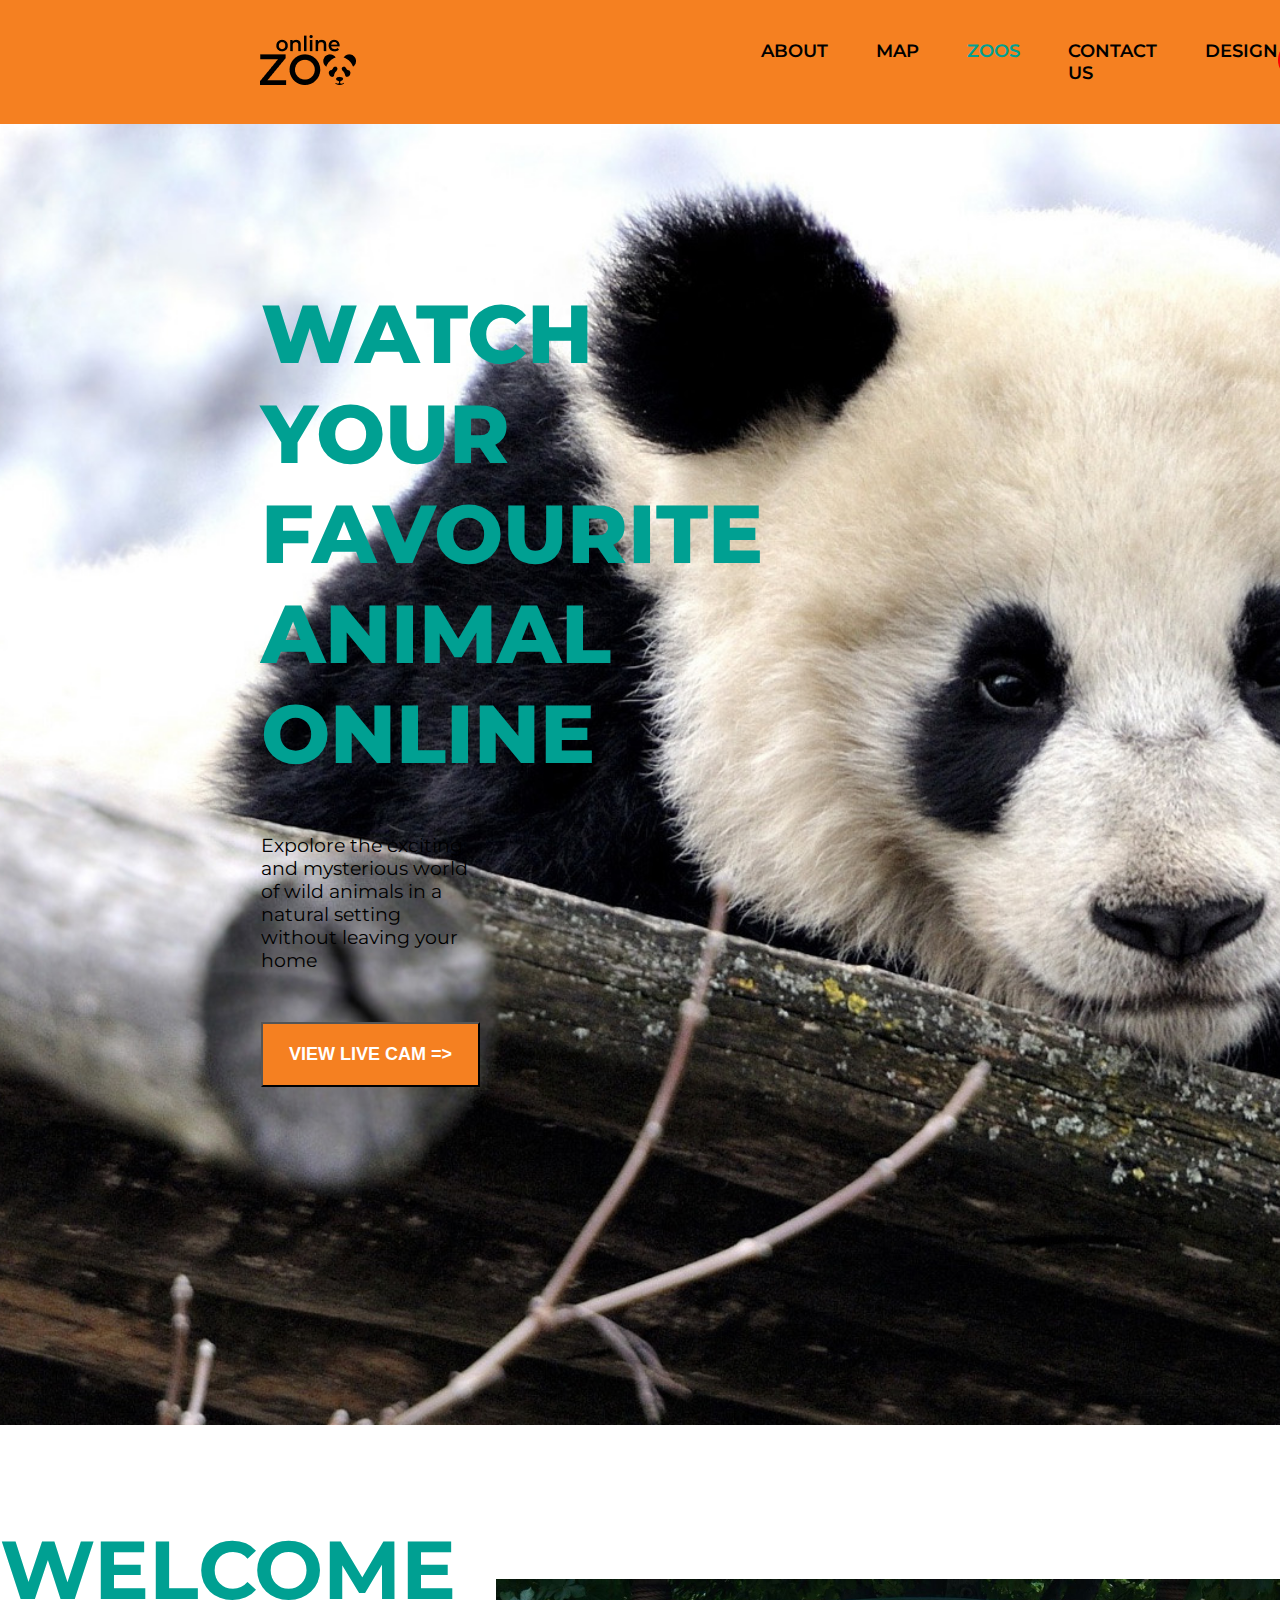
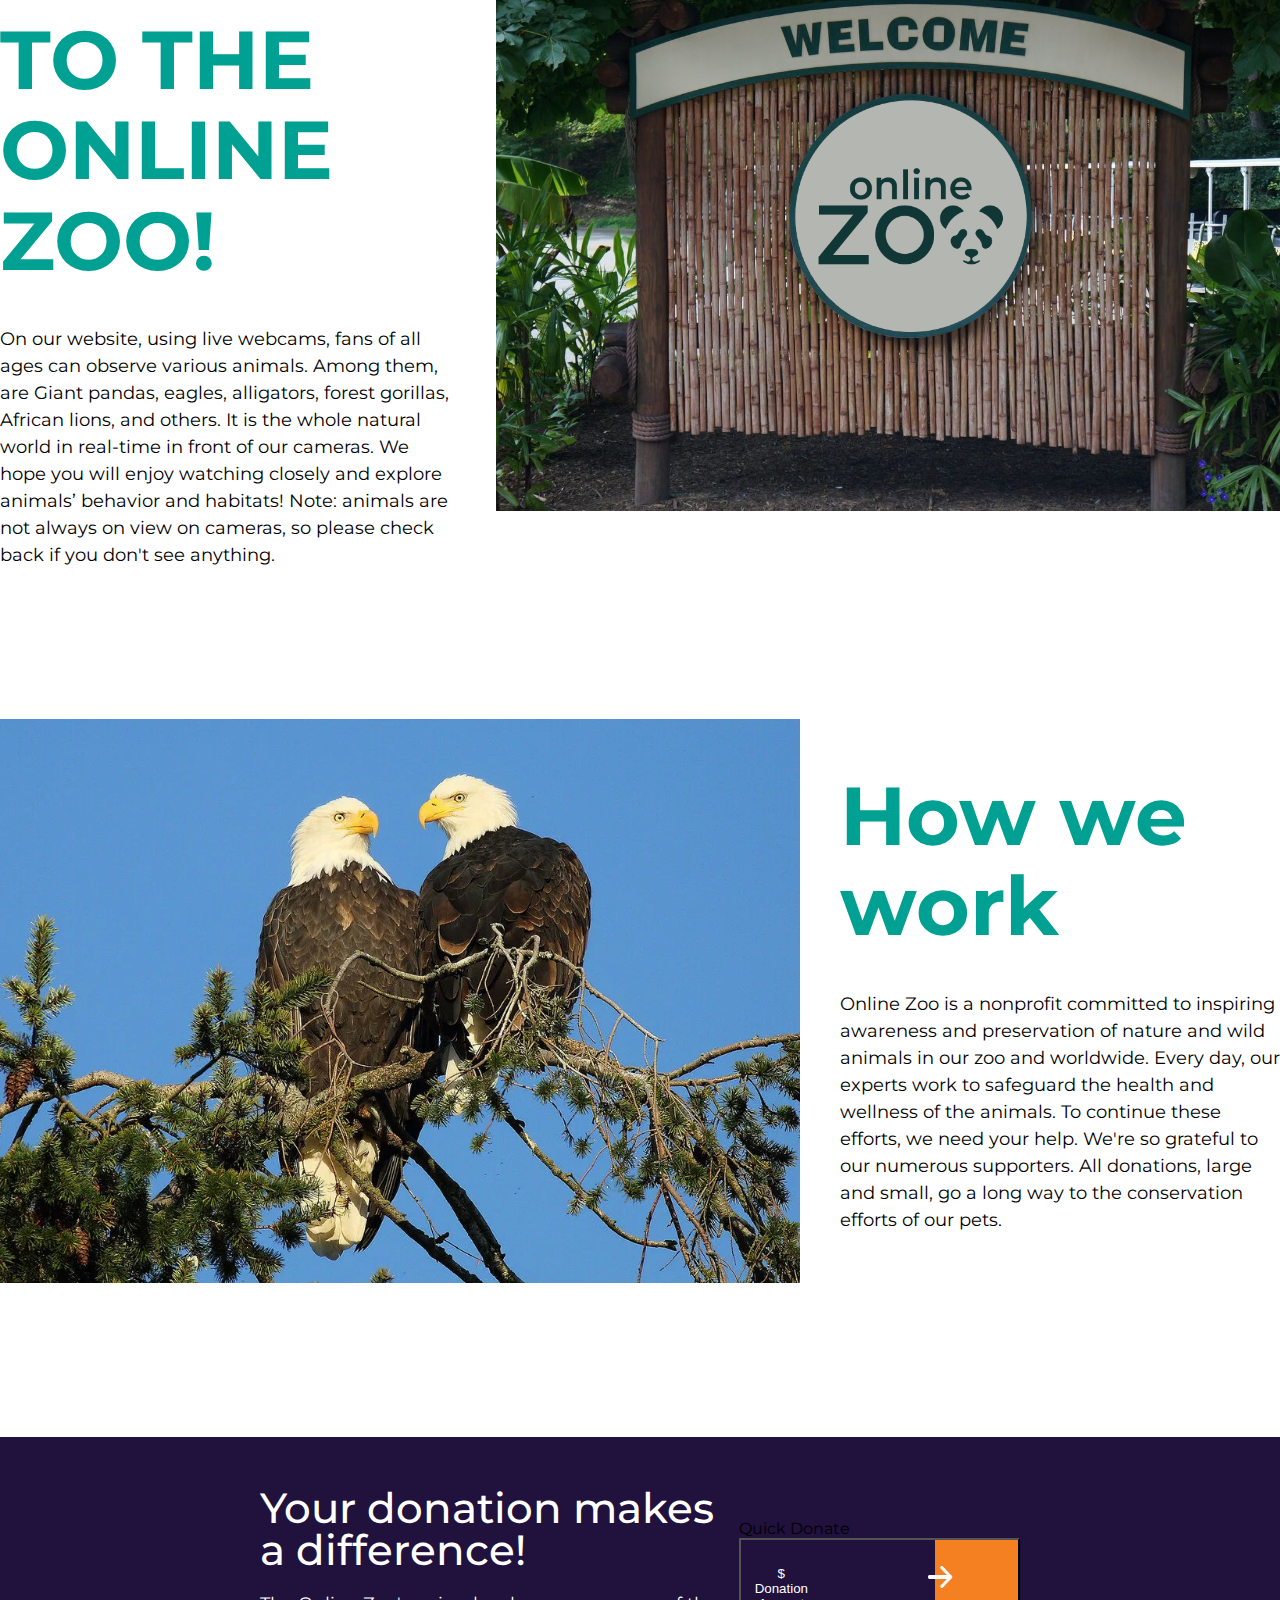
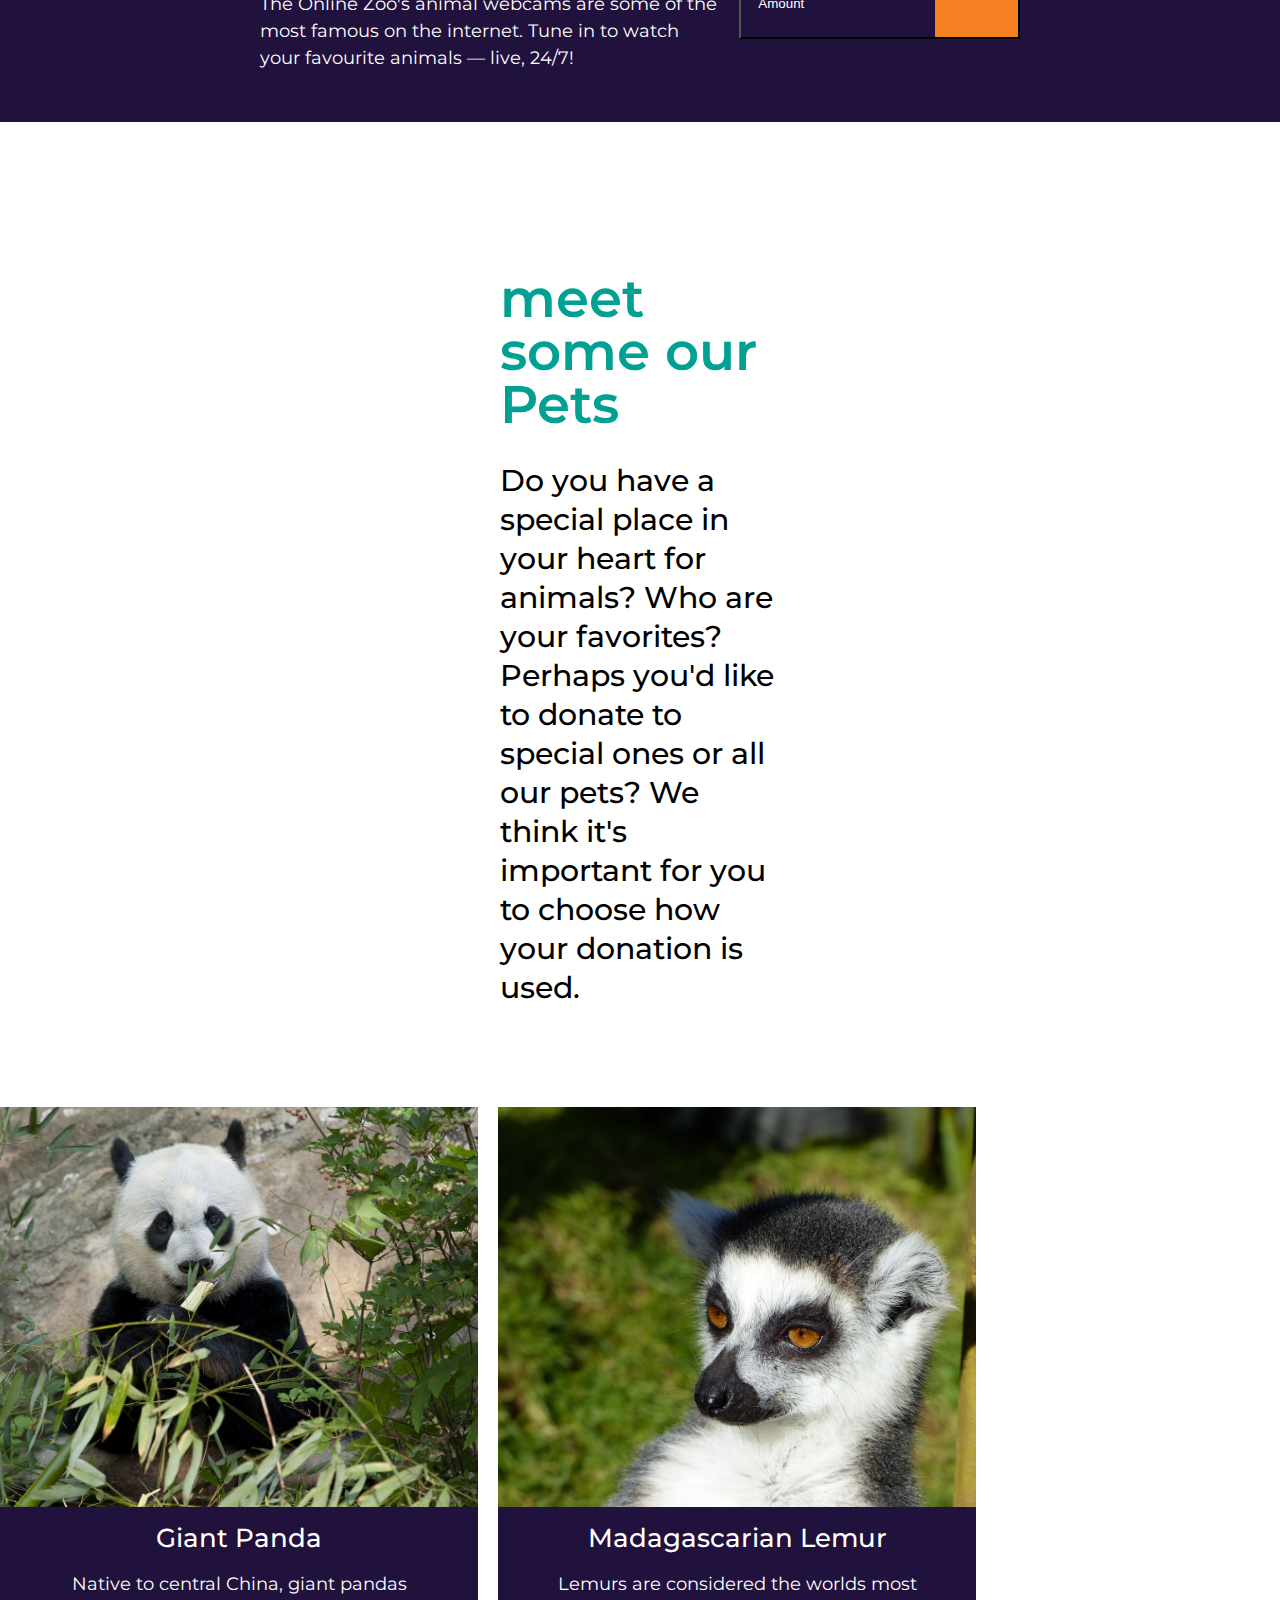
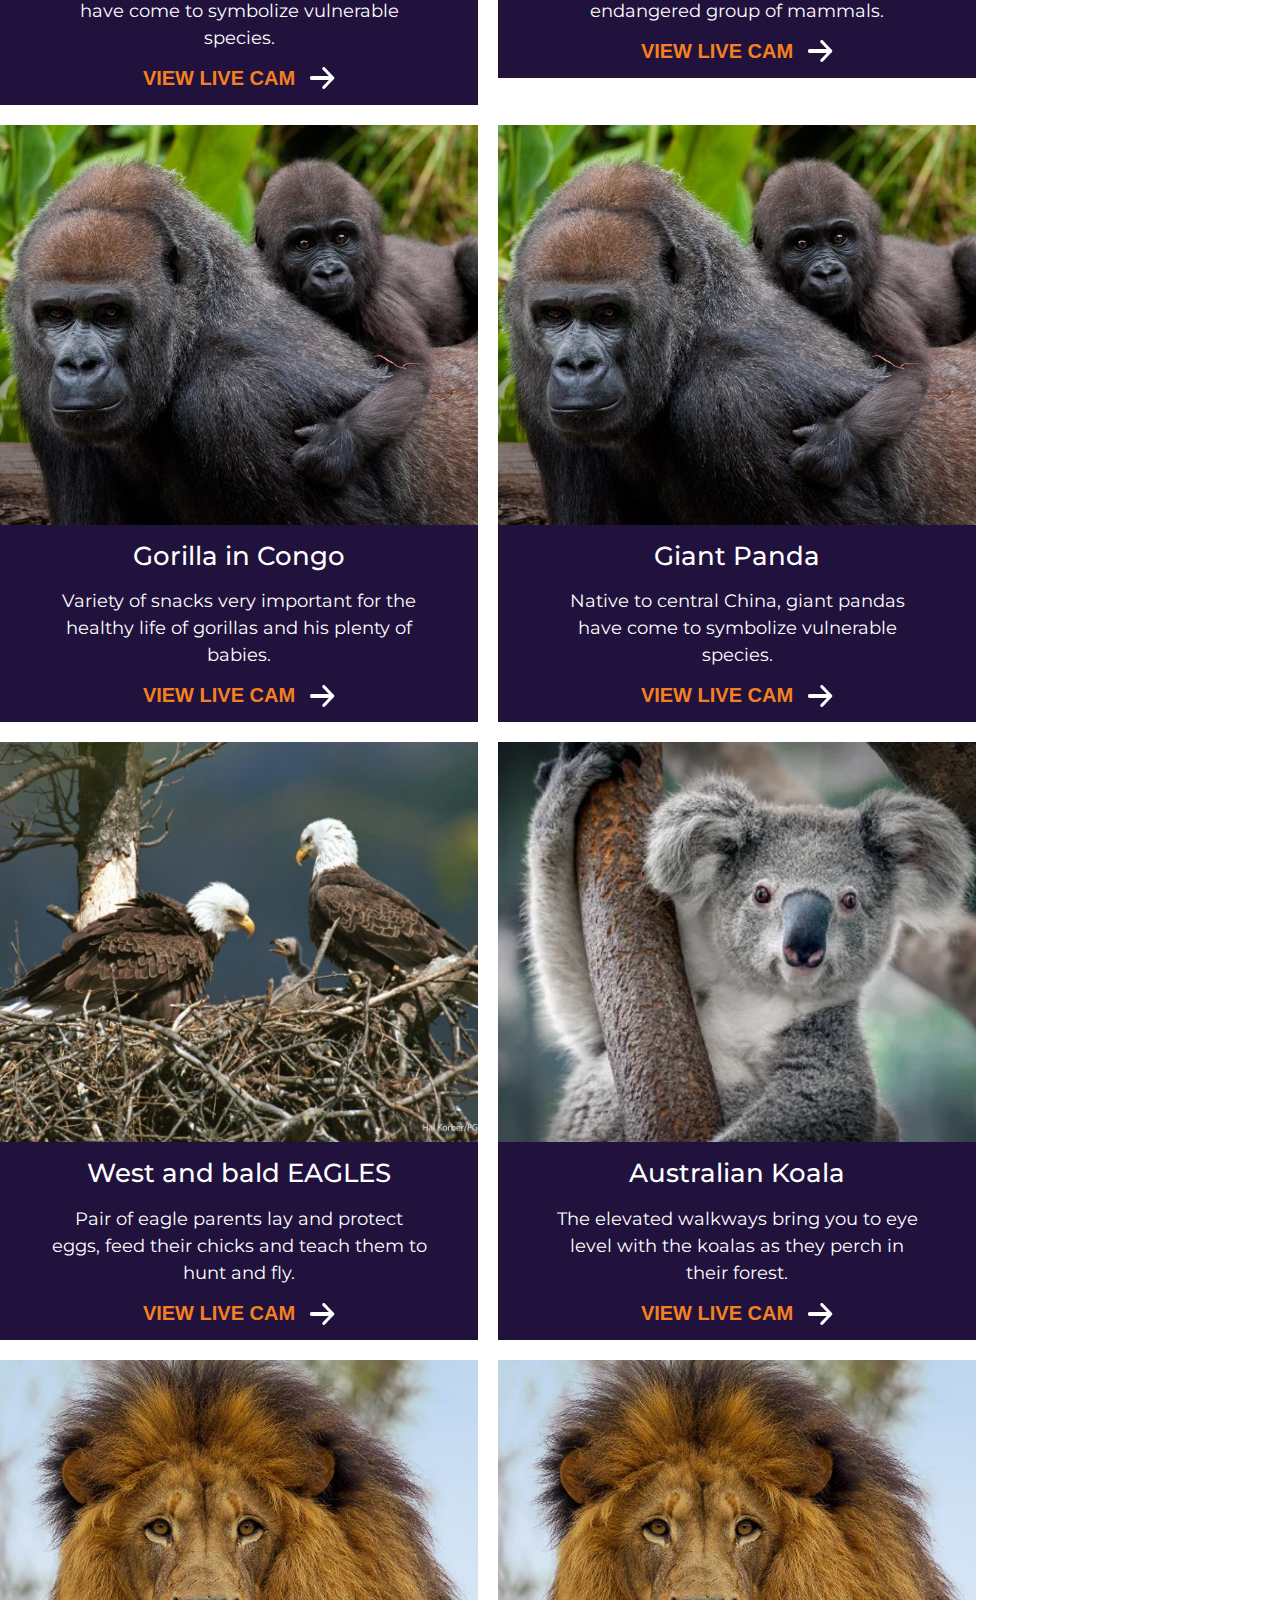
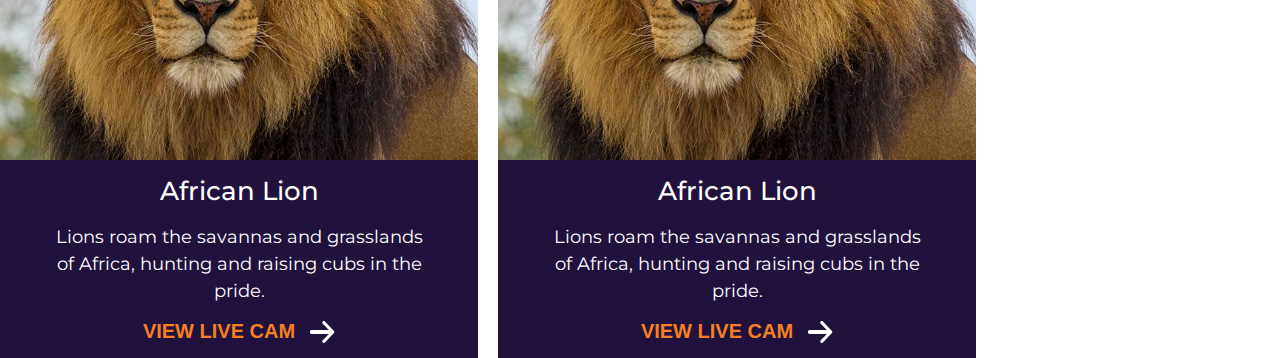
<file: online-zoo/assets/pages/landing/index.html>
<!DOCTYPE html>
<html lang="en">

<head>
    <meta charset="UTF-8">
    <meta name="viewport" content="width=device-width, initial-scale=1.0">
    <title>Document</title>
    <link rel="stylesheet" href="style.css">
    <link rel="preconnect" href="https://fonts.googleapis.com">
    <link rel="preconnect" href="https://fonts.gstatic.com" crossorigin>
    <link
        href="https://fonts.googleapis.com/css2?family=Montserrat:ital,wght@0,100..900;1,100..900&family=Roboto:ital,wght@0,100..900;1,100..900&display=swap"
        rel="stylesheet">
</head>

<body>
    <header>
        <div class="headerwrapper">
            <div class="logo">
                <img src="../../images/Logo.png" alt="logo pic">
            </div>
            <nav>
                <div>
                    <div class="navlist">
                        <ul>
                            <li>ABOUT</li>
                            <li>MAP</li>
                            <li><span>ZOOS</span></li>
                            <li>CONTACT US</li>
                            <li>DESIGN</li>
                        </ul>
                    </div>
                    <div>
            </nav>
            <div class="socialicons">
                <ul>
                    <li><img src="../../icons/YouTube.png" alt="youtube"></li>
                    <li><img src="../../icons/Instagram.png" alt="instagram"></li>
                    <li><img src="../../icons/Facebook.png" alt="facebook"></li>
                </ul>
            </div>
        </div>
        </div>
        </div>
    </header>
    <main>
        <section>
            <div class="bgimage cont">
                <h1>WATCH YOUR FAVOURITE ANIMAL ONLINE</h1>
                <p>Expolore the exciting and mysterious world of wild animals
                    in a natural setting without leaving your home
                </p>
                <button>VIEW LIVE CAM =></button>
            </div>
        </section>
    </main>
    <section>
        <div class="container welcomewrapper">
            <div class="welcomeup">
                <div class="welcometext">
                    <h2>WELCOME TO THE ONLINE ZOO!</h2>
                    <p>On our website, using live webcams, fans of all ages can observe various animals. Among them, are
                        Giant pandas, eagles, alligators, forest gorillas, African lions, and others. It is the whole
                        natural world in real-time in front of our cameras. We hope you will enjoy watching closely and
                        explore animals’ behavior and habitats! Note: animals are not always on view on cameras, so
                        please check back if you don't see anything.</p>
                </div>
                <div><img src="../../images/WELCOMEimg.png" alt="welcome image">
                </div>
            </div>
            <div class="welcomeup">
                <div><img src="../../images/birdsimg.png" alt="birds">
                </div>
                <div class="welcometext">

                    <h2>How we work</h2>

                    <p>Online Zoo is a nonprofit committed to inspiring awareness and preservation of nature and wild
                        animals in our zoo and worldwide. Every day, our experts work to safeguard the health and
                        wellness of the animals. To continue these efforts, we need your help. We're so grateful to our
                        numerous supporters. All donations, large and small, go a long way to the conservation efforts
                        of our pets.</p>
                </div>
            </div>
        </div>
    </section>
    <section>
        <div class="wrapper">
            <div class="textside">
                <h2>Your donation makes a difference! </h2>
                <p>The Online Zoo's animal webcams are some of the most famous on the internet. Tune in to watch your
                    favourite animals — live, 24/7!</p>
            </div>
            <div class="buttonside">
                <p>Quick Donate</p>
                <button>$ Donation Amount
                    <span><img src="../../icons/Union.png" alt=""></span>
                </button>
            </div>
    </section>
    <section>
        <div class="animalcontainer">
            <h2>meet some our Pets </h2>
            <p>Do you have a special place in your heart for animals? Who are your favorites? Perhaps you'd like to
                donate to special ones or all our pets? We think it's important for you to choose how your donation is
                used. </p>
        </div>
    </section>
    <section>
        <div class="container wrap">
            <div class="card">
                <p></p>
                <img src="../../images/pandat.png" alt="" class="animal-img">
                <div class="textsd">
                    <h3>Giant Panda</h3>
                    <p>Native to central China, giant pandas have come to symbolize vulnerable species.
                    </p>
                    <button>VIEW LIVE CAM
                        <img src="../../icons/Union.png" alt="arrow">
                    </button>
                </div>
            </div>
            <div class="card">
                <p></p>
                <img src="../../images/animal2.png" alt="" class="animal-img">
                <div class="textsd">
                    <h3>Madagascarian Lemur</h3>
                    <p>Lemurs are considered the worlds most endangered group of mammals.
                    </p>
                    <button>VIEW LIVE CAM
                        <img src="../../icons/Union.png" alt="arrow">
                    </button>
                </div>
            </div>
            <div class="card">
                <p></p>
                <img src="../../images/animal3.png" alt="" class="animal-img">
                <div class="textsd">
                    <h3>Gorilla in Congo </h3>
                    <p>Variety of snacks very important for the healthy life of gorillas and his plenty of babies.
                    </p>
                    <button>VIEW LIVE CAM
                        <img src="../../icons/Union.png" alt="arrow">
                    </button>
                </div>
            </div>
            <div class="card">
                <p></p>
                <img src="../../images/animal3.png" alt="" class="animal-img">
                <div class="textsd">
                    <h3>Giant Panda</h3>
                    <p>Native to central China, giant pandas have come to symbolize vulnerable species.
                    </p>
                    <button>VIEW LIVE CAM
                        <img src="../../icons/Union.png" alt="arrow">
                    </button>
                </div>
            </div>
            <div class="card">
                <p></p>
                <img src="../../images/animal4.png" alt="" class="animal-img">
                <div class="textsd">
                    <h3>West and bald EAGLES</h3>
                    <p>Pair of eagle parents lay and protect eggs, feed their chicks and teach them to hunt and fly.
                    </p>
                    <button>VIEW LIVE CAM
                        <img src="../../icons/Union.png" alt="arrow">
                    </button>
                </div>
            </div>
            <div class="card">
                <p></p>
                <img src="../../images/animal5.png" alt="" class="animal-img">
                <div class="textsd">
                    <h3>Australian Koala

                    </h3>
                    <p>The elevated walkways bring you to eye level with the koalas as they perch in their forest.


                    </p>
                    <button>VIEW LIVE CAM
                        <img src="../../icons/Union.png" alt="arrow">
                    </button>
                </div>
            </div>
            <div class="card">
                <p></p>
                <img src="../../images/animal6.png" alt="" class="animal-img">
                <div class="textsd">
                    <h3>African Lion

                    </h3>
                    <p>Lions roam the savannas and grasslands of Africa, hunting and raising cubs in the pride.

                    </p>
                    <button>VIEW LIVE CAM
                        <img src="../../icons/Union.png" alt="arrow">
                    </button>
                </div>
            </div>
                   <div class="card">
                <p></p>
                <img src="../../images/animal6.png" alt="" class="animal-img">
                <div class="textsd">
                    <h3>African Lion

                    </h3>
                    <p>Lions roam the savannas and grasslands of Africa, hunting and raising cubs in the pride.

                    </p>
                    <button>VIEW LIVE CAM
                        <img src="../../icons/Union.png" alt="arrow">
                    </button>
                </div>
            </div>
        </div>
    </section>

</body>

</html>
</file>
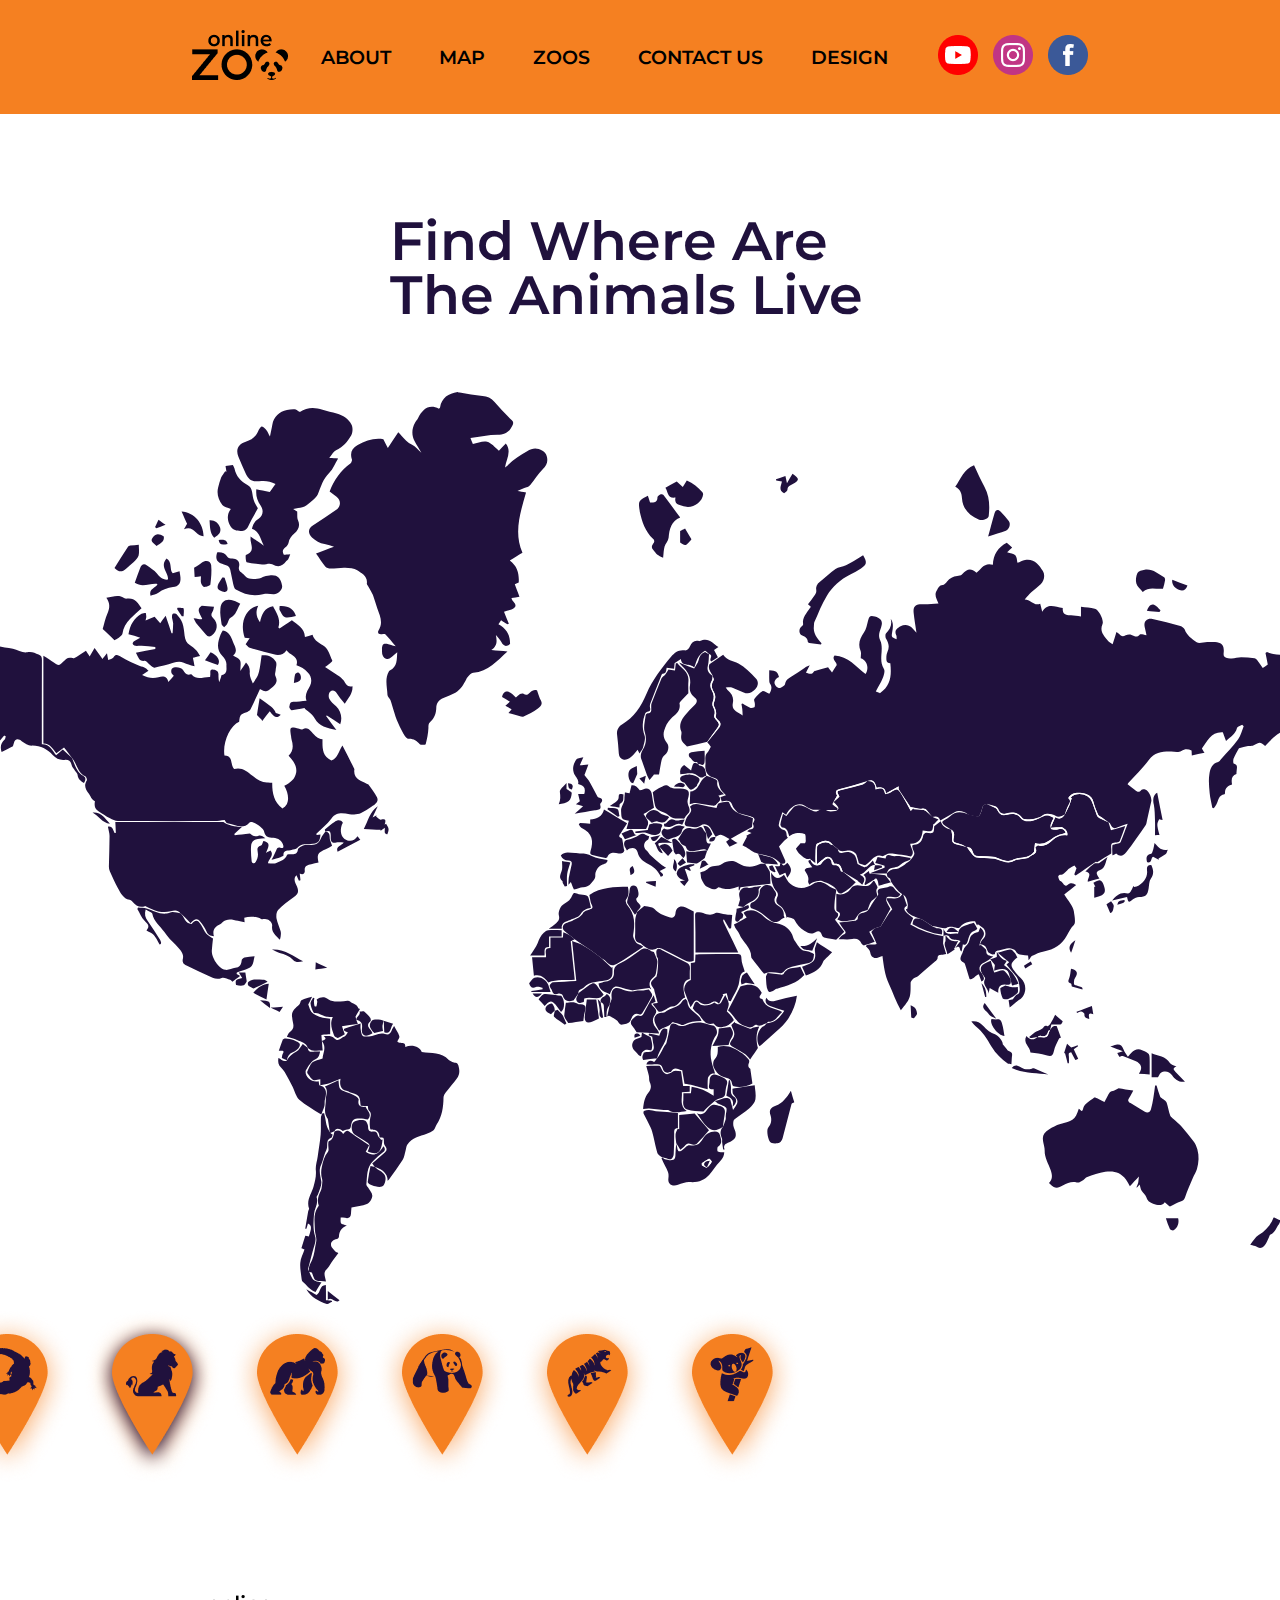
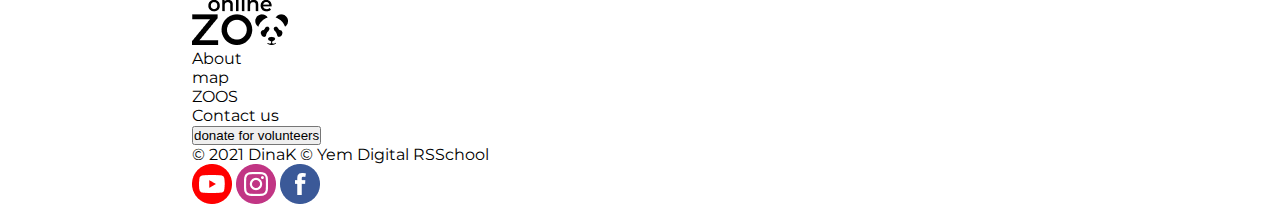
<file: online-zoo/assets/pages/map/index.html>
<!DOCTYPE html>
<html lang="en">
<head>
    <meta charset="UTF-8">
    <meta name="viewport" content="width=device-width, initial-scale=1.0">
    <title>Map</title>
    <link rel="stylesheet" href="style.css">
    <link rel="preconnect" href="https://fonts.googleapis.com">
    <link rel="preconnect" href="https://fonts.gstatic.com" crossorigin>
    <link
        href="https://fonts.googleapis.com/css2?family=Montserrat:ital,wght@0,100..900;1,100..900&family=Roboto:ital,wght@0,100..900;1,100..900&display=swap"
        rel="stylesheet">
</head>
<body>
        <header>
        <div class="container"> 
        <div class="headerwrapper">
            <div class="logo">
                <img src="../../../assets/images/Logo.webp" alt="logo pic">
            </div>
            
            <div class="nav-social">
                <div class="navlist">
                    <ul>
                        <li>ABOUT</li>
                        <li>MAP</li>
                        <li><span>ZOOS</span></li>
                        <li>CONTACT US</li>
                        <li>DESIGN</li>
                    </ul>
          </div>
            <div class="socialicons">
                <ul>
                    <li><img src="../../../assets/icons/YouTube.png" alt="youtube"></li>
                    <li><img src="../../../assets/icons/Instagram.png" alt="instagram"></li>
                    <li><img src="../../../assets/icons/Facebook.png" alt="facebook"></li>
                </ul>
               </div>
               </div>
        </div> 
    </header>
    <section>
                    <div class="map-container"> 
        <div class="container">
             <div class="map-label">  
            <div class="map-text"><p> find where are the animals live</p></div>
            <div class="map"><img src="../../../assets/images/Map.svg" alt="">
            <img src="../../icons/arwivi.png"  class="arwivi">
            <img src="../../icons/lomi.png"  class="lomi">
            <img src="../../icons/mgl.png"  class="mgl">
            <img src="../../icons/datvi.png" class="datvi">
            <img src="../../icons/vefxvi.png"  class="vefxvi">
            <img src="../../icons/koala1.png"  class="koala">
            </div>
               
        </div>
       </div>
            </div>
    </section>
    <footer>
    <div class="footerwrapper">
        <div class="container"> 
        <div class="upfooter">
            <img src="../../images/Logo.webp" alt="">
            <img src="../../images/batman.png" alt="">
            <img src="../../images/rs_school_js logo.png" alt="">
            <ul>
                <li><a href=""></a>About</li>
                <li><a href=""></a>map</li>
                <li><a href=""></a>ZOOS</li>
                <li><a href=""></a>Contact us</li>
            </ul>
            <button>donate for volunteers</button>

        </div>
        <div class="inside-line"></div>
        <div class="downfooter">
            <div class="footeryear"> 
            <span>© 2021 DinaK </span>
            <span>© Yem Digital </span>
            <span>RSSchool</span>
    </div>
    <div class="footerlogo">
        <img src="../../icons/YouTube.png" alt="">
        <img src="../../icons/Instagram.png" alt="">
        <img src="../../icons/Facebook.png" alt="">
    </div>
        </div>
    </div>
    </div>
</footer>
</body>
</html>
</file>
<file: online-zoo/assets/pages/landing/style.css>
:root {
    --main-color:#00A092;
    --secondary-color:#000000;
    --third-color:#F58021;
    --forth-color:#20113D
}

*,
*::before,
*::after {
     margin: 0;
  padding: 0;
  box-sizing: border-box;
}
html {
  scroll-behavior: smooth;
}

 ul,
ol {
  list-style: none;
}
button {
  cursor: pointer;
}

header{
     width: 100%;
    background-color: #F58021;
}

body{
      font-family: "Montserrat", sans-serif;

}
.headerwrapper{
    display: flex;
    justify-content: space-between;
    align-items: center;
}
header ul{
    display: flex;
    justify-content: space-between;
    gap: 10px;
}

.logo{
   margin-block: 30px;
    margin-left: 260px;
}
.socialicons{
   margin-right: 260px;
   margin-block: 34px;
}
.socialicons ul{
    display: flex;
    gap: 30px;
}

nav {
    margin-block: 40px;
    font-size: 18px;
    color: 000000;
    font-weight: 600;
    margin-left: 405px;
     
}
.navlist ul{
    display: flex;
    gap: 48px;
}
.navlist ul li span{
    color: #00A092;
}
 
.bgimage{
    background-image: url(../../images/pandabaground.png);
    background-repeat: no-repeat;
    background-size: cover;
    background-position: center center;
 

}

.bgimage h1{
     
    max-width: 890px;
    font-size: 82px;
    font-weight: 800;
    color: var(--main-color);
}
.cont{
padding-left: 261px;
    padding-top: 160px;
    padding-right: 800px;
     display: flex;
    flex-direction: column;
    gap: 50px;
}

.bgimage p{
    font-size: 19px;
    font-weight: 400;
    max-width: 430px;
    color:var(--secondary-color)
}
.bgimage button{
    margin-bottom: 338px;
   padding-block: 20px; 
    max-width: 240px;
    font-size: 18px;
    font-weight: 600;
    background-color: #F58021;
    color: white;
}

.container{
    padding-top:100px ;
    max-width: 1680px;
    margin: 0 auto;
 }

 .welcomeup{
    display: flex;
    justify-content: space-between;
    align-items: center;
    gap: 40px;
    margin-bottom: 150px;
 }

 .welcometext{
     display: flex;
    flex-direction: column;
    gap:40px
    }

 .welcometext h2{
    max-width: 803px;
       font-size: 82px;
    color: var(--main-color);
    line-height: 1.1; 
 }
 .welcometext p{
    font-size: 18px;
    color: var(--secondary-color);
    font-weight: 400;
    max-width: 100%;
    line-height: 150%;
}

 .welcomeup img{
max-width: 800px;
 }

 .wrapper{
    display: flex;
    justify-content: space-between;
    align-items: center;
    background-color: #20113D;
    gap:20px
 }

 .textside{
        display: flex;
    flex-direction: column;
     gap: 20px;
    padding-block:50px ;
    padding-left: 260px;
 }

 .textside h2{
    font-size: 42px;
    font-weight: 500;
    line-height: 100%;
    color: white;

 }
 .textside p{
    font-size: 18px;
    font-weight: 400;
    line-height: 150%;
    color:white;
    max-width: 650px;
 }

 .buttonside{
    display: flex;
    flex-direction: column;
    padding-right: 260px;
   }
 
.buttonside button h2{
    color: white;
    font-size: 26px;
    font-weight: 500;
    line-height: 130%;
}
.buttonside button p{
    color: white;
    font-size: 18px;
    font-weight: 600;
    line-height: 100%;
    margin-bottom: 10px;
    
}
.buttonside button{
    padding-block: 26px;
    display: flex;
    justify-content: center;

    padding-left: 14px;
    padding-right: 65px;
    background: linear-gradient(to right, #20113D 70%, #F58021 30%);
    color: white;
}
.buttonside button span{
    margin-left: 120px;
}

.animalcontainer{
    margin-inline: 500px;
    margin-top: 150px;
    display: flex;
    flex-direction: column;
    justify-content: center;
    align-items: center;
 }
.animalcontainer h2{
     font-size: 53px;
    font-weight: 600;
    line-height: 100%;
     padding-bottom: 30px;
    color: var(--main-color);
}
.animalcontainer p{
    max-width: 1120px;
     font-size: 30px;
    font-weight: 500;
    line-height: 130%;
}
.card{
    
    max-width: 478px;
      height: 100%;

    height: 100%;
    display: flex;
    flex-direction: column;
  }
.textsd {
   display: flex;
    flex-direction: column;
    align-items: center;
    text-align: center;
    background-color: var(--forth-color);
    gap: 15px;
}
.card button{
  border: none;
     color: var(--third-color);
    font-size: 20px;
    font-weight: 600;
      background-color: var(--forth-color);
      display: flex;
      justify-content: center;
      align-items: center;
      gap:15px;
      margin-bottom: 15px;

 }
    
 
.textsd h3{
    margin-top: 15px;
  font-size: 26px;
    font-weight: 500;
    line-height: 130%;   
    color: white;
}
.textsd p{
    max-width: 379px;
  font-size: 18px;
    font-weight: 400;
    line-height: 150%;
    color: white;   
    
}
.wrap {
 display: flex;
 gap: 20px;
  flex-wrap: wrap;
}
.animal-img {
  width: 100%;
  height: 400px;      /* make the image as wide as the card */
   object-fit: cover; 
  display: block;    
}
</file>
<file: online-zoo/assets/pages/map/style.css>
:root {
    --main-color:#00A092;
    --secondary-color:#000000;
    --third-color:#F58021;
    --forth-color:#20113D
}

*,
*::before,
*::after {
     margin: 0;
  padding: 0;
  box-sizing: border-box;
}
html {
  scroll-behavior: smooth;
}

 ul,
ol {
  list-style: none;
}
button {
  cursor: pointer;
}

header{
     width: 100%;
    background-color: #F58021;
}

body{
      font-family: "Montserrat", sans-serif;

}
.headerwrapper{
    display: flex;
    justify-content: space-between;
    align-items: center;
    padding-block: 30px;
}
 
 .nav-social{
    display: flex;
    align-items: center;
     gap: 50px
 }
 
 .socialicons ul{
    display: flex;
 gap:15px }
 
 
.navlist ul{
    display: flex;
    gap: 48px;
     font-size: 19px;
    font-weight: 600;
}

.container{
     max-width: 1680px;
    margin: 0 auto;
    width: 70%;
 }
 .map-label{
display: flex;
flex-direction: column;
justify-content: center;
align-items: center;
gap:70px
 }

 .map-text{
    max-width: 500px;
    line-height: 100%;
    font-size: 54px;
    font-weight: 600;
    color: var(--forth-color);
    text-transform: capitalize;
 }
 section{
    padding-block:100px;
 }
</file>
